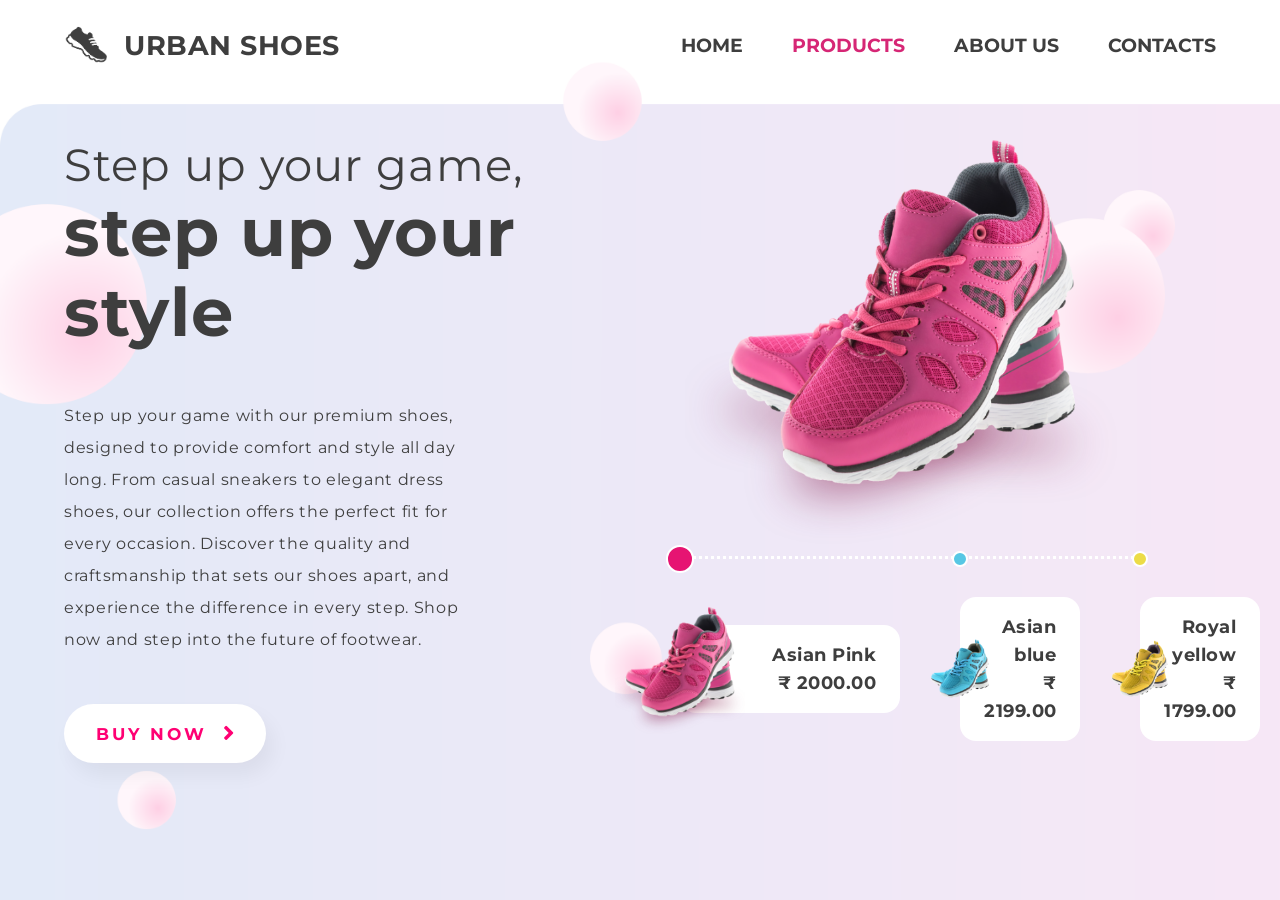
<file: oibsp_2/index.html>
<!DOCTYPE html>
<html lang="en">

<head>
    <meta charset="UTF-8">
    <meta name="viewport" content="width=device-width, initial-scale=1.0">
    <!-- Font Awesome CDN link -->
    <link rel="stylesheet" href="https://cdnjs.cloudflare.com/ajax/libs/font-awesome/5.15.1/css/all.min.css">
    <link rel="stylesheet" href="./styles.css">
    <script src="script.js"></script>
    <link href="https://fonts.googleapis.com/css2?family=Montserrat:wght@500&display=swap" rel="stylesheet">
    <title>Landing Page</title>
    
</head>

<body>
    <header>
        <div class="logo">
            <img src="./images/logo.png" alt="shoes logo">
            URBAN SHOES
        </div>

        <ul class="menu-list">
            <li><b>HOME</b></li>
            <li class="active"><b>PRODUCTS</b></li>
            <li><b>ABOUT US</b></li>
            <li><b>CONTACTS</b></li>
        </ul>
    </header>

    <section class="main">

        <section class="left">
            <p class="title">Step up your game,<strong>step up your style</strong></p>
            <p class="msg">Step up your game with our premium shoes, designed to provide comfort and style all day long. From casual sneakers to elegant dress shoes, our collection offers the perfect fit for every occasion. Discover the quality and craftsmanship that sets our shoes apart, and experience the difference in every step. Shop now and step into the future of footwear.</p>
            <button class="cta"><span>Buy now</span>
            <i class="fas fa-angle-right"></i></button>
        </section>

        <section class="right">
            <img src="./images/pink_shoes.png" alt="Shoes">
            <div class="colors">
                <div class="item pink shoe active">
                    <div class="color-selector"></div>
                    <div class="additional-info">
                        <p>Asian Pink</p>
                        <p>₹ 2000.00</p>
                    </div>
                    <img src="./images/pink_small_shoes.png" >
                </div>
                <div class="item blue shoe">
                    <div class="color-selector"></div>
                    <div class="additional-info">
                        <p>Asian blue</p>
                        <p>₹ 2199.00</p>
                    </div>
                    <img src="./images/blue_small_shoes.png" >
                </div>
                <div class="item yellow shoe">
                    <div class="color-selector"></div>
                    <div class="additional-info">
                        <p>Royal yellow</p>
                        <p>₹ 1799.00</p>
                    </div>
                    <img src="./images/yellow_small_shoes.png" >
                </div>
            </div>
        </section>

    </section>
</body>

</html>
</file>
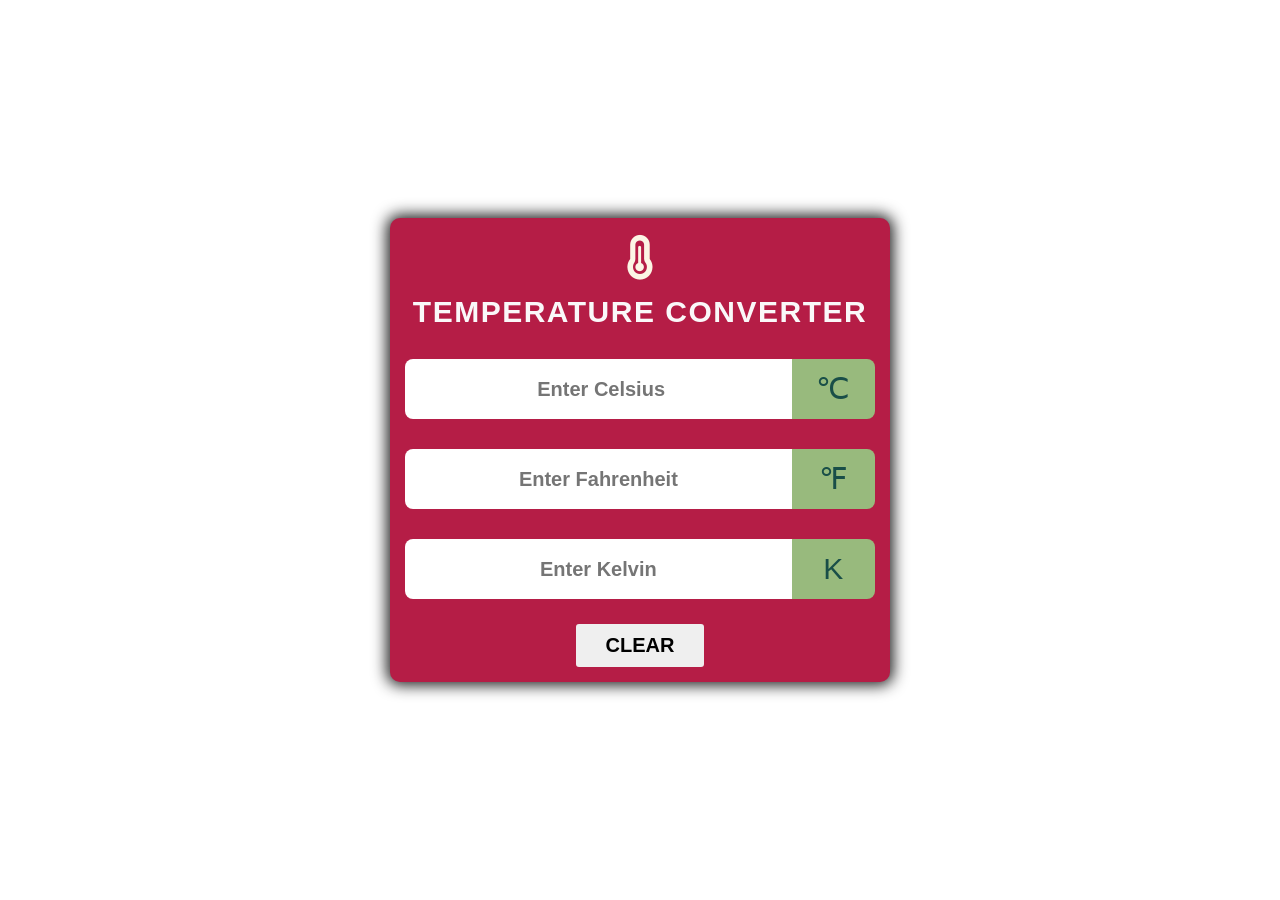
<file: oibsp_3/index.html>
<!DOCTYPE html>
<html lang="en">
<head>
    <meta charset="UTF-8">
    <meta http-equiv="X-UA-Compatible" content="IE=edge">
    <meta name="viewport" content="width=device-width, initial-scale=1.0">
    <title>TEMPERATURE CONVERTER</title>
    <!--Font-Awesome CDN-->
    <link rel="stylesheet" href="https://cdnjs.cloudflare.com/ajax/libs/font-awesome/6.2.0/css/all.min.css" integrity="sha512-xh6O/CkQoPOWDdYTDqeRdPCVd1SpvCA9XXcUnZS2FmJNp1coAFzvtCN9BmamE+4aHK8yyUHUSCcJHgXloTyT2A==" crossorigin="anonymous" referrerpolicy="no-referrer" />  
    <!--Linking the style sheet-->
    <link rel="stylesheet" href="style.css">
</head>
<body>
    <div class="container">

        <div class="title">
            <h1><b>TEMPERATURE CONVERTER</b></h1>
            <span class="Temperature-icon"><i class="fa-solid fa-temperature-three-quarters"></i></span>
        </div>
        <!--For Celsius-->
        <div id="celsius">
            <input type="number" name="" placeholder=" Enter Celsius"> 
            <span class="icon">&#8451</span>
        </div>
        <!--For Fahrenheit-->
        <div id="fahrenheit">
            <input type="number" name="" placeholder="Enter Fahrenheit">
            <span class="icon">&#8457</span>
        </div>
        <!--For Kelvin-->
        <div id="kelvin">
            <input type="number" name="" placeholder="Enter Kelvin">
            <span class="icon">&#8490</span>
        </div>
        <!--Clear button-->
        <div class="button">
            <button>CLEAR</button>
        </div>

    </div>
    <!--Javascript linking-->
    <script src="script.js"></script>
</body>
</html>
</file>
<file: oibsp_2/styles.css>
* {
    margin: 0;
    padding: 0;
    box-sizing: border-box;
    font-family: 'Montserrat',sans-serif;
}

body {
    min-height: 100vh;
    display: flex;
    flex-direction: column;
    color: #3e3e3e;
    background: url(./images/background.png) no-repeat 0 0;
    background-size: cover;
}

header {
    position: fixed;
    top: 0;
    height: 90px;
    width: 100%;
    display: flex;
    justify-content: space-between;
    align-items: center;
    padding: 0 64px;
    font-size: 1.2em;
    z-index: 2;
}

.logo {
    cursor: pointer;
    display: flex;
    align-items: center;
    font-weight: bold;
    font-size: 1.4em;
    letter-spacing: 0.5px;
}

.logo img {
    width: 50px;
    margin-right: 10px;
}

.menu-list li {
    list-style: none;
    display: inline-block;
    margin-left: 44px;
    cursor: pointer;
    transition: color 0.5s;
}

.menu-list li.active,
.menu-list li:hover {
    color: #d62675;
}

.main {
    padding-top: 90px;
    position: relative;
    flex: 1;
    display: flex;
}

.left {
    max-width: 50%;
    padding: 0 64px;
}

.title {
    font-size: 2.8em;
    letter-spacing: 1px;
    margin: 48px auto;
}

.title strong {
    font-size: 1.5em;
    display: block;
    line-height: 80px;
}

.msg {
    max-width: 80%;
    font-size: 1em;
    letter-spacing: 0.7px;
    line-height: 32px;
    margin-bottom: 48px;
}

button.cta {
    border: none;
    outline: none;
    background-color: #fff;
    color: #ff0073;
    padding: 18px 32px;
    display: flex;
    justify-content: center;
    align-items: center;
    border-radius: 30px;
    box-shadow: 7px 12px 20px rgba(0, 0, 0, 0.05);
    cursor: pointer;
    transition: background-color 0.5s;
}

button.cta:hover {
    background-color: #fdf3f8;
}

button span {
    text-transform: uppercase;
    font-size: 1.3em;
    letter-spacing: 3px;
    font-weight: bold;
}

button.cta i {
    font-size: 1.7em;
    margin-left: 16px;
}

/*  Right Side  */

.right {
    padding: 40px 0 0 40px;
    display: flex;
    flex-direction: column;
    align-items: center;
}

.right img {
    max-width: 450px;
}

.colors {
    display: flex;
    border-top: 3px dotted #fff;
}

.colors .item {
    position: relative;
    display: flex;
    justify-content: center;
    align-items: center;
    min-width: 120px;
    min-height: 180px;
    padding-top: 40px;
}

.item img {
    position: relative;
    width: 60px;
    cursor: pointer;
    transition: width 0.5s;
}

.item img:hover {
    width: 70px;
}

.item .color-selector {
    position: absolute;
    top: 0;
    left: 50%;
    background-color: #e61472;
    width: 16px;
    height: 16px;
    transform: translate(-50%, -50%);
    border: 2px solid #fff;
    border-radius: 50%;
}

.item.blue .color-selector {
    background-color: #57c7e4;
}

.item.yellow .color-selector {
    background-color: #ecdc47;
}

.item:first-child {
    transform: translateX(-50%);
}

.item:last-child {
    transform: translateX(50%);
}

.item.active img {
    width: 130px;
}

.item.active .color-selector {
    width: 28px;
    height: 28px;
}

.item.active {
    min-width: 220px;
}

.additional-info {
    background-color: #fff;
    border-radius: 16px;
    position: absolute;
    left: 50%;
    width: 100%;
    text-align: right;
    padding: 16px 24px;
    line-height: 28px;
    font-size: 1.1em;
    letter-spacing: 0.5px;
    font-weight: bold;
}
.fixed-header + .main {
    margin-top: 90px; /* Adjust this value to match the height of the header */
}
</file>
<file: oibsp_3/style.css>
*{
    margin: 0;
    padding: 0;
    box-sizing: border-box;
}

body{
    display: flex;
    justify-content: center;
    align-items: center;
    min-height: 100vh;

}

.container{
    max-width: 500px;
    background:#b51d46;
    border-radius: 10px;
    box-shadow: 0px 0px 15px 3px rgba(0, 0, 0, 0.911);
    font-family: sans-serif;
    padding: 15px;
}

.title{
    display: flex;
    justify-content: center;
    align-items: center;
    flex-wrap: wrap-reverse;
    gap: 10px;
}

.Temperature-icon{
    font-size: 45px;
    color: #fcf5e5;
}

h1{
    color:#faf8f9;
    letter-spacing: 1.5px;
    font-size: 30px; 
}

#celsius, #fahrenheit, #kelvin{
    display: flex;
    justify-content: center;
    align-items: center;
    margin-top: 30px;
}

input{
    flex: 5;
    height: 60px;
    font-size: 20px;
    font-weight: 600;
    text-align: center;
    border: none;
    outline: none;
    border-radius: 8px 0 0 8px;
    padding: 0 10px;
}


/* for chrome, safari, Edge, Opera */
input::-webkit-outer-spin-button,
input::-webkit-inner-spin-button{
    -webkit-appearance: none;
}

.icon{
    flex: 1;
    height: 60px;
    line-height: 60px;
    padding: 0 5px;
    text-align: center;
    font-size: 30px;
    background: #98ba7d;
    color: #194e48;
    border-radius: 0 8px 8px 0;
}


.button{
    margin-top: 25px;
    text-align: center;
}


.button button{
    border: none;
    outline: none;
    padding: 10px 30px;
    font-size: 20px;
    font-weight: 600;
    border-radius: 3px;
    cursor: pointer;
    transition: 0.3s;
}

.button button:hover{
    background: #d6efc7;
    color: #194e48;
}
</file>
